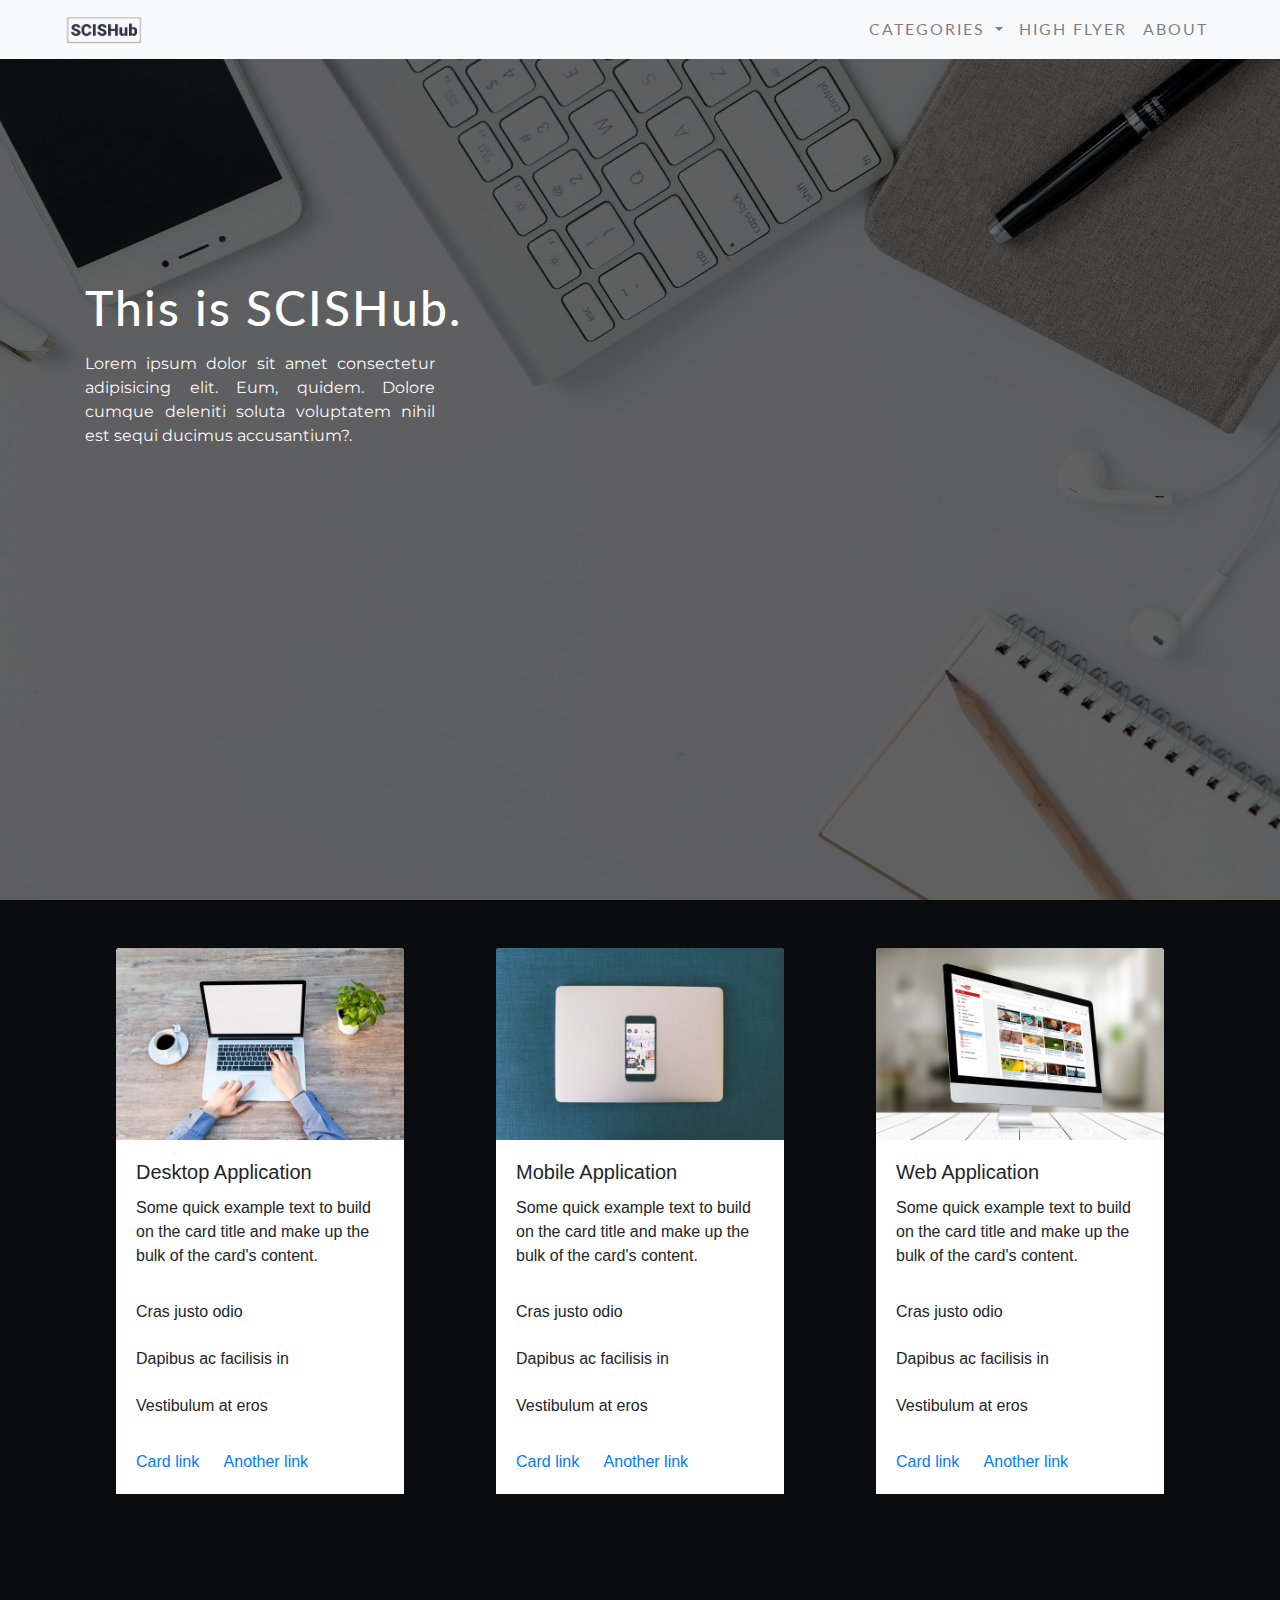
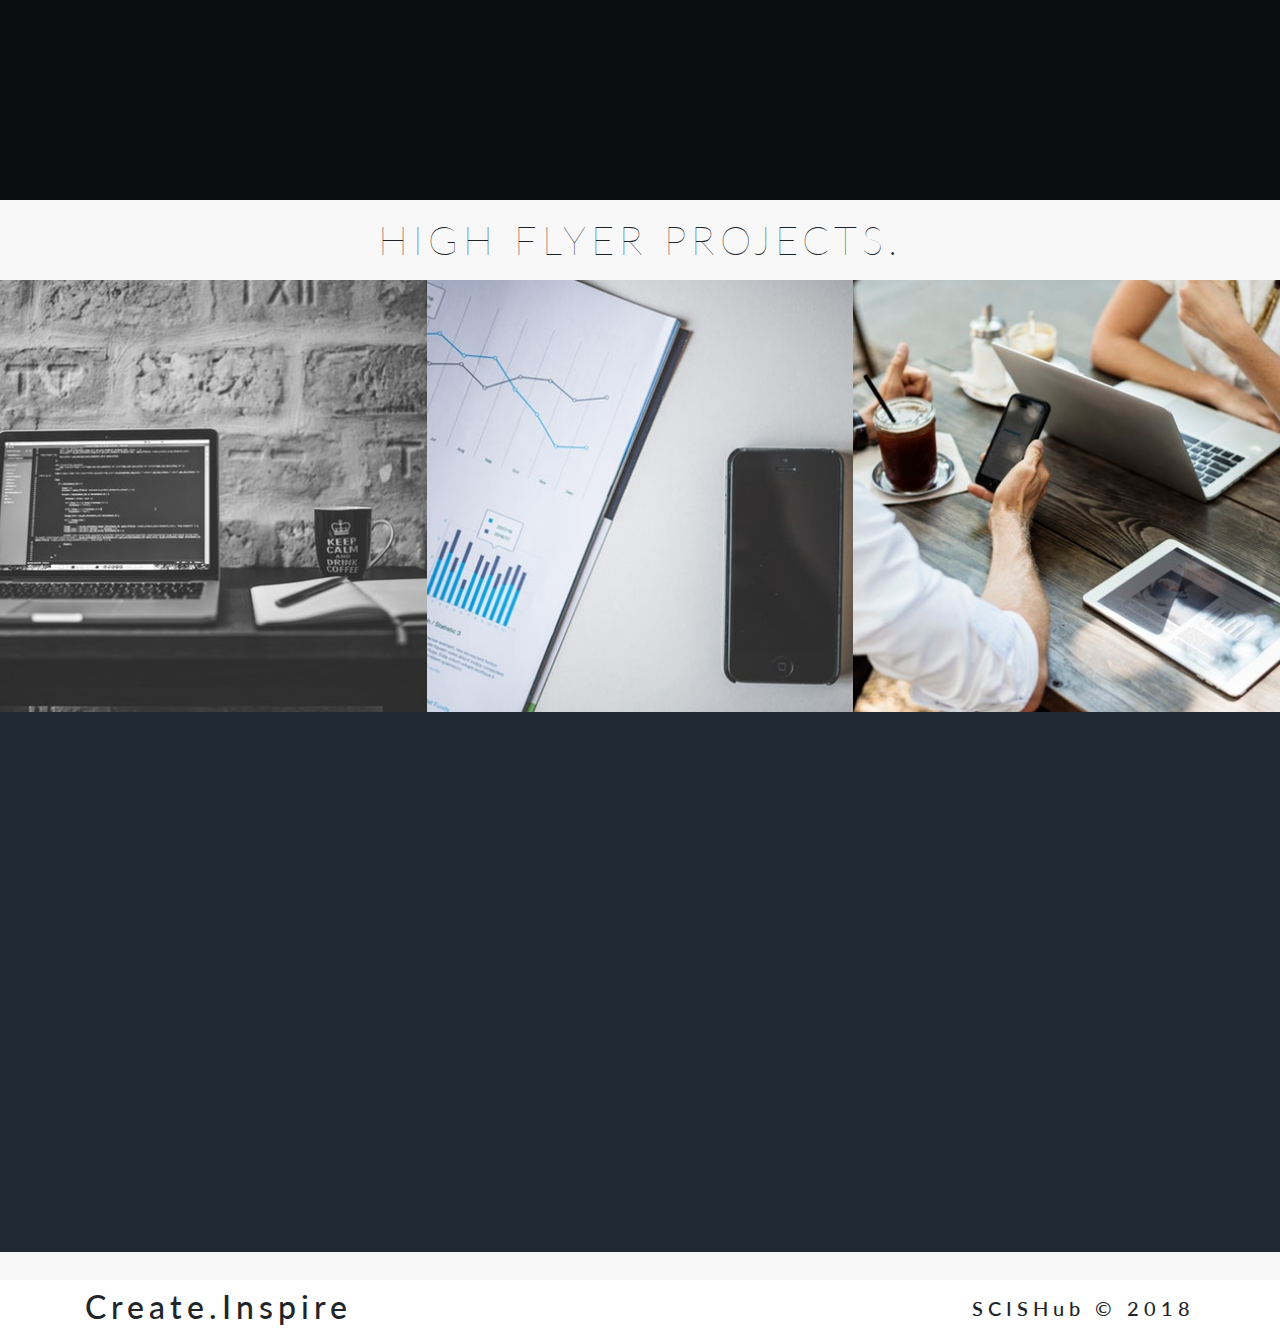
<file: SCISHub/index.html>
<!DOCTYPE html>
<html lang="en">
<head>
    <meta charset="UTF-8">
    <meta name="viewport" content="width=device-width, initial-scale=1.0">
    <meta http-equiv="X-UA-Compatible" content="ie=edge">
    <title>SCISHUB</title>
    <link rel="shortcut icon" type="image/png" href="images/sh3.png">
    <link rel="stylesheet" href="css/style.css">
    <link rel="stylesheet" href="css/style.css">
        <link rel="stylesheet" href="css/bootstrap-grid.css">
        <link rel="stylesheet" href="css/bootstrap-grid.min.css">
        <link rel="stylesheet" href="css/bootstrap.css">
        <link rel="stylesheet" href="css/bootstrap.min.css">
    <link href="https://fonts.googleapis.com/css?family=Lato:300,400" rel="stylesheet">
    <link href="https://fonts.googleapis.com/css?family=Montserrat:300" rel="stylesheet">
</head>
<body>
    <nav class="navbar fixed-top navbar-expand-lg navbar-light bg-light">
        <a class="navbar-brand ml-5" href="#"><img src="images/logo3.png" alt="" id="logo-main"></a>
        <button class="navbar-toggler" type="button" data-toggle="collapse" data-target="#navbarSupportedContent" aria-controls="navbarSupportedContent" aria-expanded="false" aria-label="Toggle navigation">
            <span class="navbar-toggler-icon"></span>
        </button>
              
        <div class="collapse navbar-collapse" id="navbarSupportedContent">
            <ul class="navbar-nav mr-md-5 ml-auto">
                <li class="nav-item dropdown">
                    <a class="nav-link dropdown-toggle" href="#" id="navbarDropdown" role="button" data-toggle="dropdown" aria-haspopup="true" aria-expanded="false">
                        Categories
                    </a>
                    <div class="dropdown-menu" aria-labelledby="navbarDropdown">
                        <a class="dropdown-item" href="pages/psc.html">Web Application</a>
                        <a class="dropdown-item" href="pages/psc.html">Mobile Application</a>
                        <a class="dropdown-item" href="pages/psc.html">Desktop Application</a>
                    </div>
                </li>
                <li class="nav-item">
                    <a class="nav-link" href="pages/psc.html">High Flyer</a>
                </li>
                <li class="nav-item">
                    <a class="nav-link" href="#">About <span class="sr-only">(current)</span></a>
                </li>
            </ul>
        </div>
    </nav>
    <section>
        <div class="container-fluid banner">
            <div class="row overlay-banner mr-5">
                <div class="container banner-logo">
                    <div class="row banner-content">
                        <div class="col-md-8">
                            <h1 class="intro">This is SCISHub.</h1>
                        </div>
                        <div class="col-md-4"></div>
                    </div>
                    <div class="row">
                        <div class="col-md-4">
                            <p class="vision">Lorem ipsum dolor sit amet consectetur adipisicing elit. Eum, quidem. Dolore cumque deleniti soluta voluptatem nihil est sequi ducimus accusantium?.</p>
                        </div>
                    </div>
                </div>
            </div>
        </div>
    </section>
    <section>
        <div class="container-fluid section-first">
            <div class="container">
                <div class="row">
                    <div class="col-md-4 my-5">
                        <div class="card" style="width: 18rem;">
                            <img class="card-img-top" src="images/asset15.jpeg" alt="Card image cap">
                            <div class="card-body">
                                <h5 class="card-title">Desktop Application</h5>
                                <p class="card-text">Some quick example text to build on the card title and make up the bulk of the card's content.</p>
                            </div>
                            <ul class="list-group list-group-flush">
                                <li class="list-group-item">Cras justo odio</li>
                                <li class="list-group-item">Dapibus ac facilisis in</li>
                                <li class="list-group-item">Vestibulum at eros</li>
                            </ul>
                            <div class="card-body">
                                <a href="#" class="card-link">Card link</a>
                                <a href="#" class="card-link">Another link</a>
                            </div>
                        </div>
                    </div>
                    <div class="col-md-4 my-5">
                        <div class="card" style="width: 18rem;">
                            <img class="card-img-top" src="images/asset16.jpeg" alt="Card image cap">
                            <div class="card-body">
                                <h5 class="card-title">Mobile Application</h5>
                                <p class="card-text">Some quick example text to build on the card title and make up the bulk of the card's content.</p>
                            </div>
                            <ul class="list-group list-group-flush">
                                <li class="list-group-item">Cras justo odio</li>
                                <li class="list-group-item">Dapibus ac facilisis in</li>
                                <li class="list-group-item">Vestibulum at eros</li>
                            </ul>
                            <div class="card-body">
                                <a href="#" class="card-link">Card link</a>
                                <a href="#" class="card-link">Another link</a>
                            </div>
                        </div>
                    </div>
                    <div class="col-md-4 my-5">
                        <div class="card" style="width: 18rem;">
                            <img class="card-img-top" src="images/asset17.jpeg" alt="Card image cap">
                            <div class="card-body">
                                <h5 class="card-title">Web Application</h5>
                                <p class="card-text">Some quick example text to build on the card title and make up the bulk of the card's content.</p>
                            </div>
                            <ul class="list-group list-group-flush">
                                <li class="list-group-item">Cras justo odio</li>
                                <li class="list-group-item">Dapibus ac facilisis in</li>
                                <li class="list-group-item">Vestibulum at eros</li>
                            </ul>
                            <div class="card-body">
                                <a href="#" class="card-link">Card link</a>
                                <a href="#" class="card-link">Another link</a>
                            </div>
                        </div>
                    </div>
                </div>
            </div>
        </div>
    </section>
    <section>
        <div class="container-fluid section-second">
            <div class="row row-header m">
                <div class="col-12 mt-3 mb-2 text-center">
                    <h1 class="section-header">HIGH FLYER PROJECTS.</h1>
                </div>
            </div>
            <div class="row row-container">
                <div class="col-sm-12 col-md-4 col1">
                </div>
                <div class="col-sm-12 col-md-4 col2"></div>
                <div class="col-sm-12 col-md-4 col3"></div>
                <!-- <div class="col-sm-12 col-md-4 col4"></div> -->
            </div>
            <div class="row row-container2">

            </div>
        </div>
    </section>
    <footer>
        <div class="container-fluid">
            <div class="container">
                <div class="row">
                    <div class="col-md-6 my-2">
                        <h2 class="vision-footer">Create.Inspire</h2>
                    </div>
                    <div class="col-md-6 my-3 text-right">
                        <h5 class="copyright">SCISHub © 2018</h5>
                    </div>
                </div>
            </div>
        </div>
    </footer>

    <!-- Bootstrap -->
    <script src="https://code.jquery.com/jquery-3.2.1.slim.min.js" integrity="sha384-KJ3o2DKtIkvYIK3UENzmM7KCkRr/rE9/Qpg6aAZGJwFDMVNA/GpGFF93hXpG5KkN" crossorigin="anonymous"></script>
    <script src="https://cdnjs.cloudflare.com/ajax/libs/popper.js/1.12.9/umd/popper.min.js" integrity="sha384-ApNbgh9B+Y1QKtv3Rn7W3mgPxhU9K/ScQsAP7hUibX39j7fakFPskvXusvfa0b4Q" crossorigin="anonymous"></script>
    <script src="https://maxcdn.bootstrapcdn.com/bootstrap/4.0.0/js/bootstrap.min.js" integrity="sha384-JZR6Spejh4U02d8jOt6vLEHfe/JQGiRRSQQxSfFWpi1MquVdAyjUar5+76PVCmYl" crossorigin="anonymous"></script>
    <!-- Jquery -->
    <script src="https://code.jquery.com/jquery-3.3.1.js" integrity="sha256-2Kok7MbOyxpgUVvAk/HJ2jigOSYS2auK4Pfzbm7uH60=" crossorigin="anonymous"></script>
    <!-- JS -->
    <script type="text/javascript" src="script/script.js"></script>
</body>
</html>
</file>
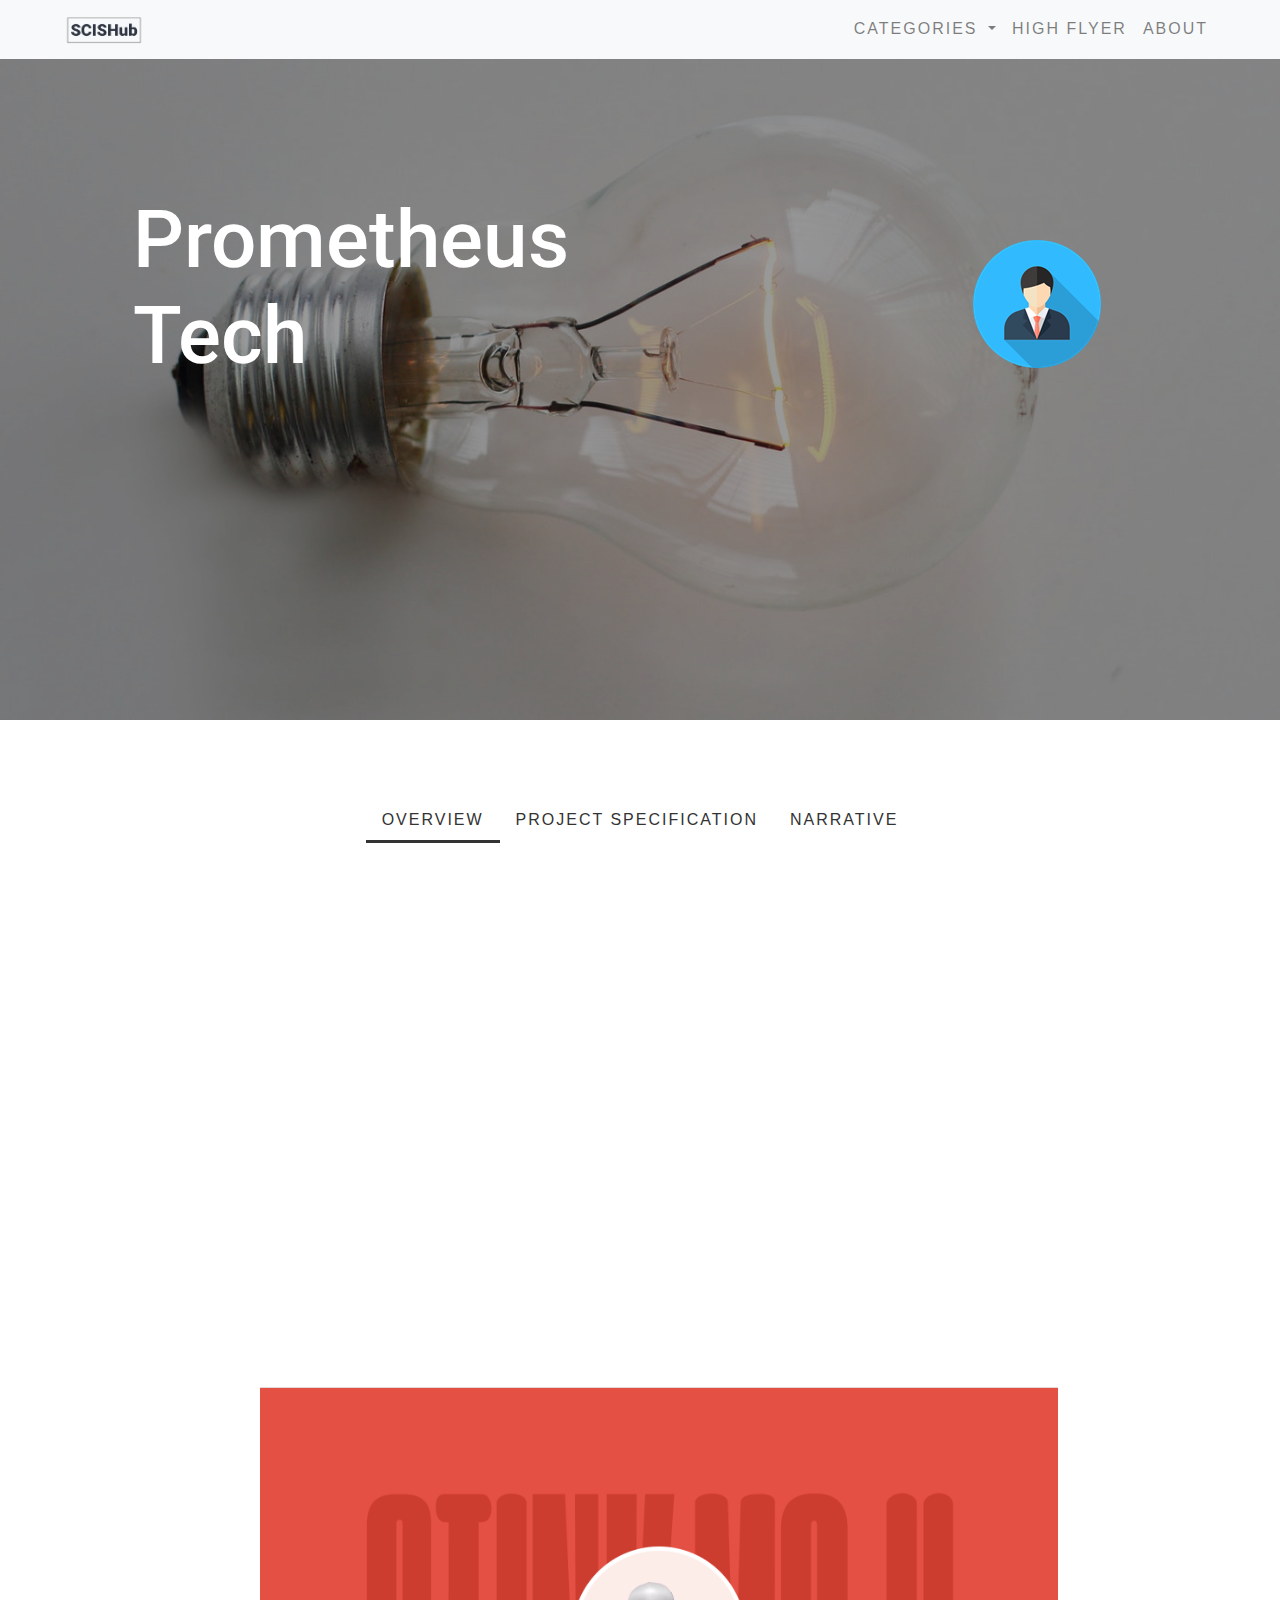
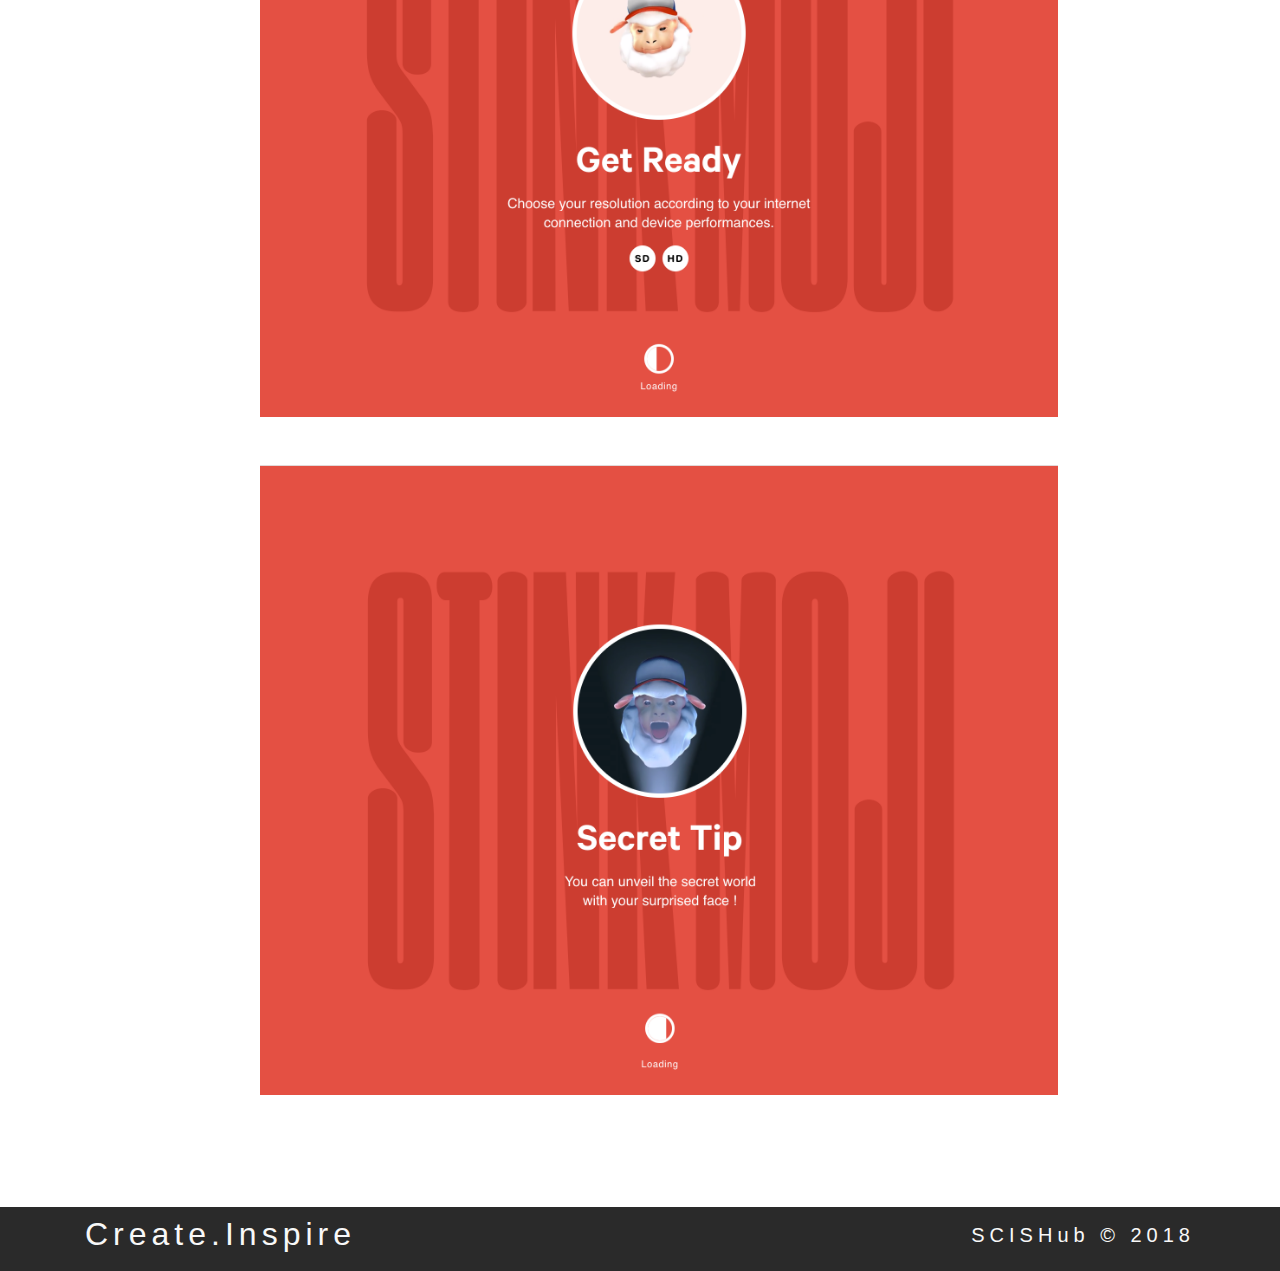
<file: SCISHub/pages/project.html>
<!DOCTYPE html>
<html lang="en">
    <head>
        <meta charset="UTF-8">
        <meta name="viewport" content="width=device-width, initial-scale=1.0">
        <meta http-equiv="X-UA-Compatible" content="ie=edge">
        <title>Prometheus Tech</title>
        <link rel="shortcut icon" type="image/png" href="../images/sh3.png">
        <link rel="stylesheet" href="../css/project.css">
        <link rel="stylesheet" href="../css/bootstrap-grid.css">
        <link rel="stylesheet" href="../css/bootstrap-grid.min.css">
        <link rel="stylesheet" href="../css/bootstrap.css">
        <link rel="stylesheet" href="../css/bootstrap.min.css">
        <!-- Google fonts -->
        <link href="https://fonts.googleapis.com/css?family=Roboto" rel="stylesheet">
        <link href="https://fonts.googleapis.com/css?family=Montserrat" rel="stylesheet">
    </head>
<body>
    <nav class="navbar fixed-top navbar-expand-lg navbar-light bg-light">
        <a class="navbar-brand ml-5" href="../index.html"><img src="../images/logo3.png" alt="" id="logo-main"></a>
        <button class="navbar-toggler" type="button" data-toggle="collapse" data-target="#navbarSupportedContent" aria-controls="navbarSupportedContent" aria-expanded="false" aria-label="Toggle navigation">
            <span class="navbar-toggler-icon"></span>
        </button>
                      
        <div class="collapse navbar-collapse" id="navbarSupportedContent">
            <ul class="navbar-nav mr-md-5 ml-auto">
                <li class="nav-item dropdown">
                    <a class="nav-link dropdown-toggle" href="#" id="navbarDropdown" role="button" data-toggle="dropdown" aria-haspopup="true" aria-expanded="false">
                        Categories
                    </a>
                    <div class="dropdown-menu" aria-labelledby="navbarDropdown">
                        <a class="dropdown-item" href="#">Web Application</a>
                        <a class="dropdown-item" href="#">Mobile Application</a>
                        <a class="dropdown-item" href="#">Desktop Application</a>
                    </div>
                </li>
                <li class="nav-item">
                    <a class="nav-link" href="#">High Flyer <span class="sr-only">(current)</span></a>
                </li>
                <li class="nav-item">
                    <a class="nav-link" href="#">About</a>
                </li>
            </ul>
        </div>
    </nav>

    <div class="container-fluid banner-project">
        <div class="row overlay">
            <div class="container">
                <div class="row">
                    <div class="col-md-5 mx-md-5">
                        <h1 class="category-title">Prometheus Tech</h1>
                    </div>
                    <div class="col-md-5 devpic text-right">
                        <img src="../images/people.png" class="rounded" alt="...">

                    </div>
                </div>
            </div>
        </div>
    </div>
    <div class="container-fuid navigation">
        <div class="container">
            <div class="row">
                    <ul class="nav nav-pills mb-3 mx-auto" id="pills-tab" role="tablist">
                    <li class="nav-item">
                        <a class="nav-link active" id="pills-home-tab" data-toggle="pill" href="#pills-home" role="tab" aria-controls="pills-home" aria-selected="true">Overview</a>
                    </li>
                    <li class="nav-item">
                        <a class="nav-link" id="pills-profile-tab" data-toggle="pill" href="#pills-profile" role="tab" aria-controls="pills-profile" aria-selected="false">Project Specification</a>
                    </li>
                    <li class="nav-item">
                        <a class="nav-link" id="pills-contact-tab" data-toggle="pill" href="#pills-contact" role="tab" aria-controls="pills-contact" aria-selected="false">Narrative</a>
                    </li>
                </ul>
            </div>
            <div class="container content">
                <div class="row">
                    <div class="tab-content" id="pills-tabContent">
                        <div class="tab-pane fade show active content" id="pills-home" role="tabpanel" aria-labelledby="pills-home-tab">
                            <div class="container">
                                <div class="container">
                                        <div class="row">
                                        <div class="col-md-12 text-center">
                                                    <!-- 16:9 aspect ratio -->
                                             <div class="embed-responsive embed-responsive-21by9">
                                                    <iframe width="1265" height="518" src="https://www.youtube.com/embed/LUiBMK_MVJs" frameborder="0" allow="autoplay; encrypted-media" allowfullscreen></iframe>
                                            </div>
                                        </div>
                                    </div>
                                    <div class="row my-md-5">
                                        <div class="col-md-2"></div>
                                        <div class="col-md-10 sc">
                                           
                                        </div>
                                    </div>
                                    <div class="row my-md-5">
                                        <div class="col-md-2"></div>
                                        <div class="col-md-10 sc2">
                                               
                                        </div>
                                    </div>
                                </div>
                            </div>
                        </div>
                        <div class="tab-pane fade" id="pills-profile" role="tabpanel" aria-labelledby="pills-profile-tab">
                            <div class="container">
                                <h3 class="techused">Technology used: <span>HML, CSS, Bootstrap</span></h3>
                            </div>
                            <p class="text-justify">Lorem ipsum dolor sit amet consectetur adipisicing elit. Tenetur, vel! Quas molestias nemo itaque ipsam, veritatis saepe perspiciatis! Omnis culpa, eveniet alias ex vitae perspiciatis hic? Minus, ipsa accusantium cum ut aliquam natus tenetur iure laudantium nam ad nulla minima. Eligendi, eum? Odio tempore accusamus ex esse dignissimos laboriosam incidunt quae perferendis recusandae. Labore eveniet facilis sit cumque quo iure eaque blanditiis ipsam repellat, similique laborum dicta rerum adipisci culpa molestias sunt officiis sint sequi quibusdam dolores doloribus saepe! Vero nesciunt reprehenderit aut harum repudiandae ratione, nam inventore possimus maxime fugit voluptatibus dolor non ab deleniti praesentium libero excepturi amet cumque minima, dolorum, illum blanditiis velit quod! Assumenda accusamus nisi quod! Id, aliquid non impedit dignissimos animi iste nostrum maiores eos quam repellat sunt sapiente hic inventore? Quas incidunt porro tempore. Commodi, voluptate. Possimus molestias iusto perspiciatis nam laboriosam. Dicta, at voluptates! Repellendus ad assumenda perspiciatis, error officiis quo explicabo eveniet atque harum alias, accusantium ipsam. Atque beatae vitae aperiam aut, ab fugit autem possimus in fuga quod. Nulla, adipisci! Perspiciatis accusamus quis vero eos, expedita sed quia dolor sequi consequuntur natus quo repellat odit reiciendis dignissimos et atque, minima, sit laboriosam facere error ipsam! Veniam in officiis amet nam magni quidem doloremque non, sit rem, quod eos, facilis repellat magnam? Qui quae nobis corrupti quam saepe odit facilis sed veritatis cum harum modi atque eaque fugiat voluptas incidunt natus praesentium necessitatibus dolorum molestias, itaque dignissimos ea temporibus porro. Expedita animi necessitatibus eius nesciunt optio quos officia doloribus eligendi sit fugit, dicta consequuntur eos ad ullam impedit reiciendis vero dolor omnis perferendis cumque rem voluptatibus aliquam pariatur itaque! Eum molestias totam amet, illo inventore incidunt et alias maxime cupiditate unde ex magni ratione autem tempora officia, similique in explicabo distinctio ad qui accusamus laudantium odio. Praesentium sint cum aliquid nulla perspiciatis eum expedita voluptatum ut rem dolor, voluptatem similique repudiandae, non, beatae adipisci. Necessitatibus, cupiditate illum? Culpa possimus, ducimus dolores amet aperiam iusto molestiae corrupti veniam inventore in deserunt doloremque eius ipsum sunt expedita libero laboriosam excepturi ut ex laudantium, ratione, atque similique nemo doloribus? Maxime fugit repellat dicta, et omnis libero cupiditate ipsam placeat quia perferendis quasi aliquid in aut ratione nihil nisi inventore mollitia eius aperiam, quae unde quis. Recusandae autem ab tenetur magnam aut rem optio cupiditate velit, reiciendis architecto perspiciatis quod sequi consequuntur voluptate inventore deserunt officiis laboriosam dolor! Quod, optio impedit numquam dolor ut hic?</p>
                        </div>
                        <div class="tab-pane fade" id="pills-contact" role="tabpanel" aria-labelledby="pills-contact-tab">
                           <div class="container">
                                <h3 class="narrative">How the developer came up with the idea.</span></h3>
                           </div>
                           <p class="text-justify">Lorem, ipsum dolor sit amet consectetur adipisicing elit. Quia qui voluptatem sint ipsa necessitatibus minima, pariatur voluptatum nemo excepturi aut repellendus, omnis fugiat in. Ad quaerat ipsam hic suscipit vel veniam corporis omnis doloribus ratione, commodi dolores voluptate esse id nesciunt, animi fugit vitae minima architecto nostrum voluptas est harum odio. Minus omnis est facere impedit odio magnam, recusandae laudantium, similique perferendis eum provident animi, rerum repudiandae voluptatum ipsum! Libero nesciunt obcaecati in at omnis optio illum aliquid nobis quam tempore corrupti, vitae alias odio? Dolorem placeat eveniet incidunt, expedita, dolorum quae in dolore at accusamus sequi, architecto quaerat rem omnis voluptate quasi magni adipisci illum minima nihil ipsum. Itaque ducimus magni voluptas quo placeat aperiam, voluptatem aut nemo laborum vitae voluptates cum et est ratione obcaecati assumenda nulla rem blanditiis facilis vel soluta culpa? Dolore ullam quidem dignissimos inventore id a deleniti magni vitae libero. Blanditiis voluptatem labore ratione incidunt ipsa omnis saepe ex, deleniti porro, accusamus quod ipsum corrupti quia sint dicta, molestiae natus praesentium in officia tenetur at quos iste! Odit porro, quam dolorem, est facilis sunt quas numquam maiores quae aperiam necessitatibus nihil illo quisquam ab soluta hic adipisci consequuntur? Magni ea architecto temporibus ut optio.</p>
                        </div>
                    </div>
                </div>
            </div>
        </div>
    </div>
    <footer>
            <div class="container-fluid">
                <div class="container">
                    <div class="row">
                        <div class="col-md-6 my-2">
                            <h2 class="vision-footer">Create.Inspire</h2>
                        </div>
                        <div class="col-md-6 my-3 text-right">
                            <h5 class="copyright">SCISHub © 2018</h5>
                        </div>
                    </div>
                </div>
            </div>
        </footer>
    <!-- Bootstrap -->
    <script src="https://code.jquery.com/jquery-3.2.1.slim.min.js" integrity="sha384-KJ3o2DKtIkvYIK3UENzmM7KCkRr/rE9/Qpg6aAZGJwFDMVNA/GpGFF93hXpG5KkN" crossorigin="anonymous"></script>
    <script src="https://cdnjs.cloudflare.com/ajax/libs/popper.js/1.12.9/umd/popper.min.js" integrity="sha384-ApNbgh9B+Y1QKtv3Rn7W3mgPxhU9K/ScQsAP7hUibX39j7fakFPskvXusvfa0b4Q" crossorigin="anonymous"></script>
    <script src="https://maxcdn.bootstrapcdn.com/bootstrap/4.0.0/js/bootstrap.min.js" integrity="sha384-JZR6Spejh4U02d8jOt6vLEHfe/JQGiRRSQQxSfFWpi1MquVdAyjUar5+76PVCmYl" crossorigin="anonymous"></script>
</body>
</html>
</file>
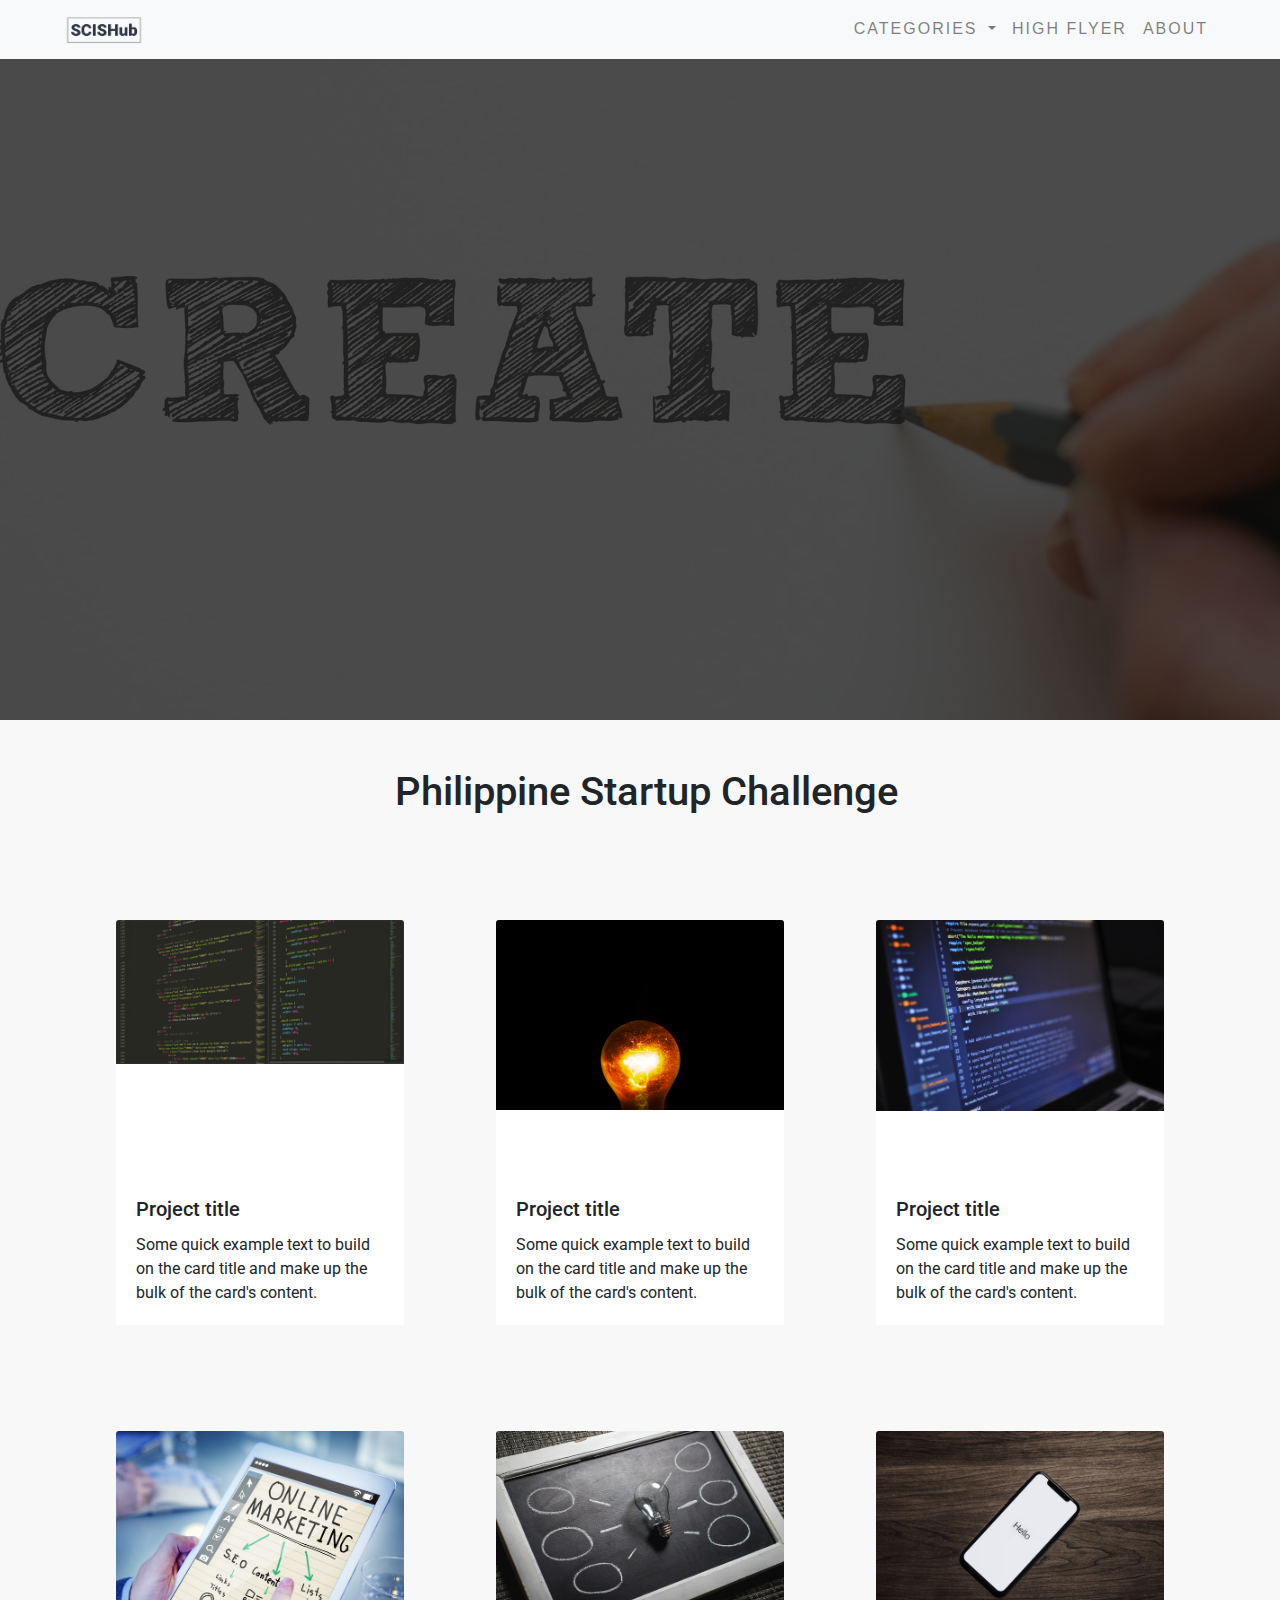
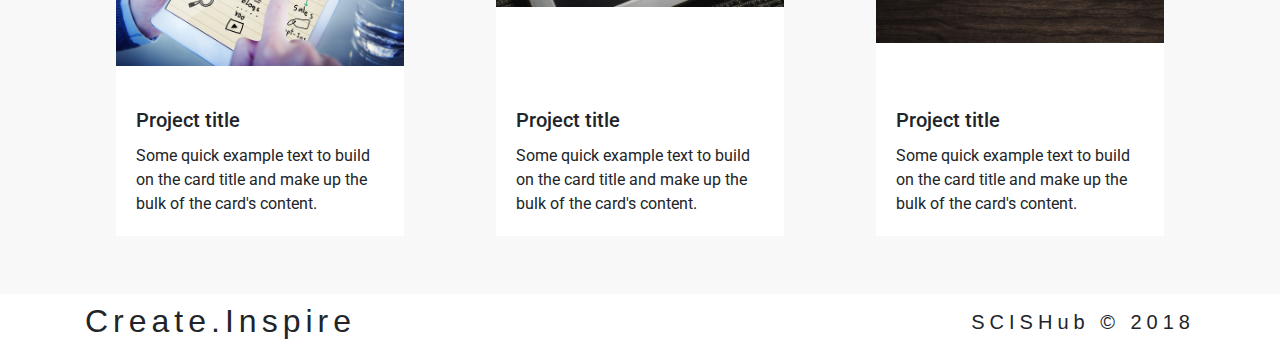
<file: SCISHub/pages/psc.html>
<!DOCTYPE html>
<html lang="en">
<head>
    <meta charset="UTF-8">
    <meta name="viewport" content="width=device-width, initial-scale=1.0">
    <meta http-equiv="X-UA-Compatible" content="ie=edge">
    <title>Web Application</title>
    <link rel="shortcut icon" type="image/png" href="../images/sh3.png">
    <link rel="stylesheet" href="../css/style.css">
        <link rel="stylesheet" href="../css/bootstrap-grid.css">
        <link rel="stylesheet" href="../css/bootstrap-grid.min.css">
        <link rel="stylesheet" href="../css/bootstrap.css">
        <link rel="stylesheet" href="../css/bootstrap.min.css">
    <!-- Google fonts -->
    <link href="https://fonts.googleapis.com/css?family=Roboto" rel="stylesheet">
    <link href="https://fonts.googleapis.com/css?family=Montserrat" rel="stylesheet">
</head>
<body>
    <nav class="navbar fixed-top navbar-expand-lg navbar-light bg-light">
        <a class="navbar-brand ml-5" href="../index.html"><img src="../images/logo3.png" alt="" id="logo-main"></a>
        <button class="navbar-toggler" type="button" data-toggle="collapse" data-target="#navbarSupportedContent" aria-controls="navbarSupportedContent" aria-expanded="false" aria-label="Toggle navigation">
            <span class="navbar-toggler-icon"></span>
        </button>
                      
        <div class="collapse navbar-collapse" id="navbarSupportedContent">
            <ul class="navbar-nav mr-md-5 ml-auto">
                <li class="nav-item dropdown">
                    <a class="nav-link dropdown-toggle" href="#" id="navbarDropdown" role="button" data-toggle="dropdown" aria-haspopup="true" aria-expanded="false">
                        Categories
                    </a>
                    <div class="dropdown-menu" aria-labelledby="navbarDropdown">
                        <a class="dropdown-item" href="psc.html">Web Application</a>
                        <a class="dropdown-item" href="psc.html">Mobile Application</a>
                        <a class="dropdown-item" href="psc.html">Desktop Application</a>
                    </div>
                </li>
                <li class="nav-item">
                    <a class="nav-link" href="#">High Flyer <span class="sr-only">(current)</span></a>
                </li>
                <li class="nav-item">
                    <a class="nav-link" href="#">About</a>
                </li>
            </ul>
        </div>
    </nav>
    <section>
        <div class="container-fluid banner-webApp">
           <div class="row banner-overlay">

           </div>
        </div>
    </section>
    <section>
        <div class="container-fluid web-project">
            <div class="row mr-md-5">
                <div class="col-md-3"></div>
                <div class="col-md-6 text-right my-5">
                    <h1>Philippine Startup Challenge</h1>
                </div>
                <div class="col-md-3"></div>
            </div>
            <div class="container card-container">
                <div class="row">
                    <div class="col-sm-12 col-md-4 my-md-5">
                        <div class="card" style="width: 18rem;">
                            <div class="hover-effect">
                                <a href="project.html">
                                    <img class="card-img-top" src="../images/asset1.png" alt="Card image cap">
                                </a>
                            </div>
                            <div class="card-body">
                                <h5 class="card-title">Project title</h5>
                                <p class="card-text">Some quick example text to build on the card title and make up the bulk of the card's content.</p>
                            </div>
                        </div>
                    </div>
                     <div class="ccol-sm-12 col-md-4 my-md-5">
                        <div class="card" style="width: 18rem;">
                            <div class="hover-effect">
                                <a href="project.html">
                                    <img class="card-img-top" src="../images/asset2.jpeg" alt="Card image cap">
                                </a>
                            </div>
                            <div class="card-body">
                                 <h5 class="card-title">Project title</h5>
                                 <p class="card-text">Some quick example text to build on the card title and make up the bulk of the card's content.</p>
                            </div>
                        </div>
                    </div>
                    <div class="col-sm-12 col-md-4 my-md-5">
                            <div class="card" style="width: 18rem;">
                            <div class="hover-effect">
                                <a href="project.html">
                                    <img class="card-img-top" src="../images/asset3.jpeg" alt="Card image cap">
                                </a>
                            </div>
                            <div class="card-body">
                                <h5 class="card-title">Project title</h5>
                                <p class="card-text">Some quick example text to build on the card title and make up the bulk of the card's content.</p>
                            </div>
                        </div>
                    </div>
                        <div class="col-sm-12 col-md-4 my-md-5">
                            <div class="card" style="width: 18rem;">
                                <div class="hover-effect">
                                    <a href="project.html">
                                        <img class="card-img-top" src="../images/asset4.jpeg" alt="Card image cap">
                                    </a>
                                </div>
                                <div class="card-body">
                                    <h5 class="card-title">Project title</h5>
                                    <p class="card-text">Some quick example text to build on the card title and make up the bulk of the card's content.</p>
                                </div>
                            </div>
                        </div>
                         <div class="col-sm-12 col-md-4 my-md-5">
                            <div class="card" style="width: 18rem;">
                                <div class="hover-effect">
                                    <a href="project.html">
                                         <img class="card-img-top" src="../images/asset5.jpeg" alt="Card image cap">
                                    </a>
                                </div>
                                <div class="card-body">
                                     <h5 class="card-title">Project title</h5>
                                     <p class="card-text">Some quick example text to build on the card title and make up the bulk of the card's content.</p>
                                </div>
                            </div>
                        </div>
            <div class="col-sm-12 col-md-4 my-md-5">
                    <div class="card" style="width: 18rem;">
                        <div class="hover-effect">
                            <a href="project.html">
                                <img class="card-img-top" src="../images/asset6.jpeg" alt="Card image cap">
                            </a>
                        </div>
                        <div class="card-body">
                            <h5 class="card-title">Project title</h5>
                            <p class="card-text">Some quick example text to build on the card title and make up the bulk of the card's content.</p>
                        </div>
                     </div>
                </div>
                </div>
        </div>
        </div>
    </section>

    <footer>
            <div class="container-fluid">
                <div class="container">
                    <div class="row">
                        <div class="col-md-6 my-2">
                            <h2 class="vision-footer">Create.Inspire</h2>
                        </div>
                        <div class="col-md-6 my-3 text-right">
                            <h5 class="copyright">SCISHub © 2018</h5>
                        </div>
                    </div>
                </div>
            </div>
        </footer>
    <!-- Bootstrap -->
    <script src="https://code.jquery.com/jquery-3.2.1.slim.min.js" integrity="sha384-KJ3o2DKtIkvYIK3UENzmM7KCkRr/rE9/Qpg6aAZGJwFDMVNA/GpGFF93hXpG5KkN" crossorigin="anonymous"></script>
    <script src="https://cdnjs.cloudflare.com/ajax/libs/popper.js/1.12.9/umd/popper.min.js" integrity="sha384-ApNbgh9B+Y1QKtv3Rn7W3mgPxhU9K/ScQsAP7hUibX39j7fakFPskvXusvfa0b4Q" crossorigin="anonymous"></script>
    <script src="https://maxcdn.bootstrapcdn.com/bootstrap/4.0.0/js/bootstrap.min.js" integrity="sha384-JZR6Spejh4U02d8jOt6vLEHfe/JQGiRRSQQxSfFWpi1MquVdAyjUar5+76PVCmYl" crossorigin="anonymous"></script>
</body>
</html>
</file>
<file: SCISHub/css/style.css>
body{
    background-color: rgb(248, 248, 248);
    height: 100%;

}
.row > * { margin: 0; padding: 0 }
/*Login page*/
.wrapper-login{
  height: 100vh;
  background-image: url('../images/asset24.jpeg');
  background-attachment: fixed;
  background-size: cover;
  background-position: top;
  background-repeat: no-repeat;
}
.overlay-login{
  background-color: rgba(47, 53, 66,0.9) !important;
  height: 100%;
  width: 100% !important;
  position: absolute;
  margin: 0px auto;
}
.logForm{
  height: 60%;
  border-radius: 5px;
  width: 60% !important;
  background-color: rgb(255, 255, 255);
  position: relative;
  top: 20vh;
  box-shadow: 0 19px 38px rgba(0,0,0,0.30), 0 15px 12px rgba(0,0,0,0.22);
}
#logoLog{
  height: 10vh;
  width: 15vw;
  margin: 0px auto;
}
/* #loginForm{
  padding-top: 2rem;
  line-height: 150%;
} */
#usr{
  font-size: 20px;
  letter-spacing: 2px;
  font-family: 'Lato', sans-serif;
  text-transform: uppercase;
}
#pass{
  font-size: 20px;
  letter-spacing: 2px;
  font-family: 'Lato', sans-serif;
  text-transform: uppercase;
}
.form-control{
  border-radius: 20px !important;
  height: 3rem;
}
#submitBtn{
  border-radius: 20px !important;
}
/* end login page */
#logo-main{
    height: 2rem;
    width: 5rem;
}
section:first-child{
    position: absolute;
    padding-top: 20rem !important;
}
.overlay-banner{
    background-color: rgba(0, 0, 0,0.6) !important;
    height: 100%;
    width: 100% !important;
    position: absolute;
    margin: 0px auto;
}
.banner-logo{
    height: 80vh;
}
.navbar-brand{
    transition: .5s;
}
.banner-content{
    max-height: 100%;
    position: relative;
    margin-top: 17rem;
}
.intro{
    color: rgb(255, 255, 255);
    font-family: 'Lato', sans-serif;
    font-size: 3rem;
    letter-spacing: 2px;
    line-height: 150%;
}
.vision{
    color: rgb(248, 248, 248);
    text-align: justify;
    font-family: 'Montserrat', sans-serif;
    font-size: 1rem;
    line-height: 150%;

}
.bg-light{
    background-color: transparent !important;
    transition: .5s;
}
.bg-light .nav-collapse{
    background-color: #333 !important;
}
.navbar-toggler {
    padding: .25rem .75rem;
    font-size: 1.25rem;
    line-height: 1;
    background-color: none !important;
    border: none !important;
    border-radius: 0rem;
}
.navbar-light .navbar-toggler {
    color: rgba(0,0,0,.5);
    border-color: none !important;
}
.nav-link {
    display: block;
    padding: .5rem 1rem;
    font-family: 'Lato', sans-serif;
    text-transform: uppercase;
    letter-spacing: 2px;
}
.banner{
    height: 100vh;
    background-image: url('../images/asset14.jpeg');
    background-attachment: fixed;
    background-size: cover;
    background-position: top;
    background-repeat: no-repeat;
}
.section-first{
    height: 100vh;
    background-color: #0B0C10!important;
}
.section-second{
    height: 120vh;
    background-color: rgb(248, 248, 248) !important;
}
.section-header{
    font-family: 'Lato', sans-serif;
    letter-spacing: 5px;
    font-weight: 100;
}
.row-container{
    height: 40%;
    background-color: red;
}
.col1{
    background-image: url('../images/asset19.jpeg');
    background-size: cover;
    background-position: top;
    background-repeat: no-repeat;
}
.col2{
    background-image: url('../images/asset18.jpeg');
    background-size: cover;
    background-position: top;
    background-repeat: no-repeat;
}
.col3{
    background-image: url('../images/asset21.jpeg');
    background-size: cover;
    background-position: top;
    background-repeat: no-repeat;
}
.col4{
    background-image: url('../images/asset22.jpeg');
    background-size: cover;
    background-position: top;
    background-repeat: no-repeat;
}
.row-container2{
    height: 50%;
    background-color: #1F2833;
}
footer{
    height: 4rem !important;
    background-color: rgb(255, 255, 255) !important;
}
.vision-footer{
    font-family: 'Lato', sans-serif;
    letter-spacing: 5px;
}
.copyright{
    font-family: 'Lato', sans-serif;
    letter-spacing: 5px;
}

/* PSC page */
.banner-webApp{
    height: 80vh;
    background-image: url('../images/asset7.jpg');
    background-size: cover;
    background-repeat: no-repeat;
    background-position-x: center;
}
.banner-overlay{
    height: 100%;
    background-color: rgba(0, 0, 0, 0.7);
}
.web-project{
    background-color: rgb(248, 248, 248)
}
.card{
    height: 45vh;
    margin: 0px auto;
    float: none;
    margin-bottom: 10px;
    border: none !important;
}
.card-img-top{
    cursor: pointer;
    -webkit-transition:all .4s linear;
    transition:all .4s linear;
}
.card-img-top:hover{
    -ms-transform:scale(1.1);
    -webkit-transform:scale(1.1);
    transform:scale(1.1);
    background-color: rgba(0, 0, 0, 0.7);
}
.card-body{
    background-color: rgb(255, 255, 255);
}
.hover-effect{
    width:100%;
    height:100%;
    float:left;
    overflow:hidden;
    position:relative;
    text-align:center;
    cursor:default;
}
#footer-divider{
    height: 2rem !important;
    width: 1px;
    background-color: #95a5a6;
    margin-left: 18rem;
}
.list-group-item{
    border: none !important;
    padding: 0;
    list-style-type: none;
}
</file>
<file: SCISHub/css/project.css>
.navbar-light .navbar-brand {
    color: #303952;
}
#logo-main{
    height: 2rem;
    width: 5rem;
}
.banner-project{
    height: 80vh;
    background-image: url('../images/asset9.jpg');
    background-size: cover;
    background-position: top;
    background-repeat: no-repeat;
}
.overlay{
    background-color: rgba(0, 0, 0, 0.4) !important;
    height: 80vh;
    width: 100% !important;
    position: absolute;
    margin: 0px auto;

}
.devpic{
    position: absolute;
    margin-top: 15rem;
}
.category-title{
    position: absolute;
    margin-top: 12rem;
    font-family: 'Roboto', sans-serif;
    font-size: 5rem;
    color: rgb(255, 255, 255)!important;
}
.navigation{
    padding-top: 80px;
}
.nav-pills .nav-link.active, .nav-pills .show>.nav-link {
    color: #fff;
    background-color: #fff !important;
    border-bottom: 3px solid #333;
    border-radius: 0px !important;
}
.nav-link {
    display: block;
    padding: .5rem 1rem;
    font-family: 'Lato', sans-serif;
    text-transform: uppercase;
    letter-spacing: 2px;
}
a[data-toggle *= pill] {
    color: #333 !important;
}
.techused{
    position: relative;
    text-align: center;
    font-family: 'Roboto', sans-serif;
}
.narrative{
    position: relative;
    text-align: center;
    font-family: 'Roboto', sans-serif;
}
.content{
    padding-bottom: 2rem;
    max-height: 100%;
}
p{
    padding-left: 10rem;
    padding-right: 10rem;
    line-height: 150%;
    font-family: 'Montserrat', sans-serif;
    text-indent: 2rem;
}
.embed-responsive {
    position: absolute;
    display: block;
    width: 60vw !important;
    height: 30rem;
    overflow: hidden;
    margin-left: 10rem;
}
.sc{
    height: 70vh !important;
    width: 60vw !important;
    background-image: url('../images/asset10.png');
    background-size: cover;
    background-position: top;
    background-repeat: no-repeat;
}
.sc2{
    height: 70vh !important;
    width: 60vw !important;
    background-image: url('../images/asset11.png');
    background-size: cover;
    background-position: top;
    background-repeat: no-repeat;
}
footer{
    height: 4rem !important;
    background-color: rgb(42, 42, 42) !important;
}
.vision-footer{
    font-family: 'Lato', sans-serif;
    letter-spacing: 5px;
    color: #f8f8f8;
}
.copyright{
    font-family: 'Lato', sans-serif;
    letter-spacing: 5px;
    color: #f8f8f8;
}
</file>
